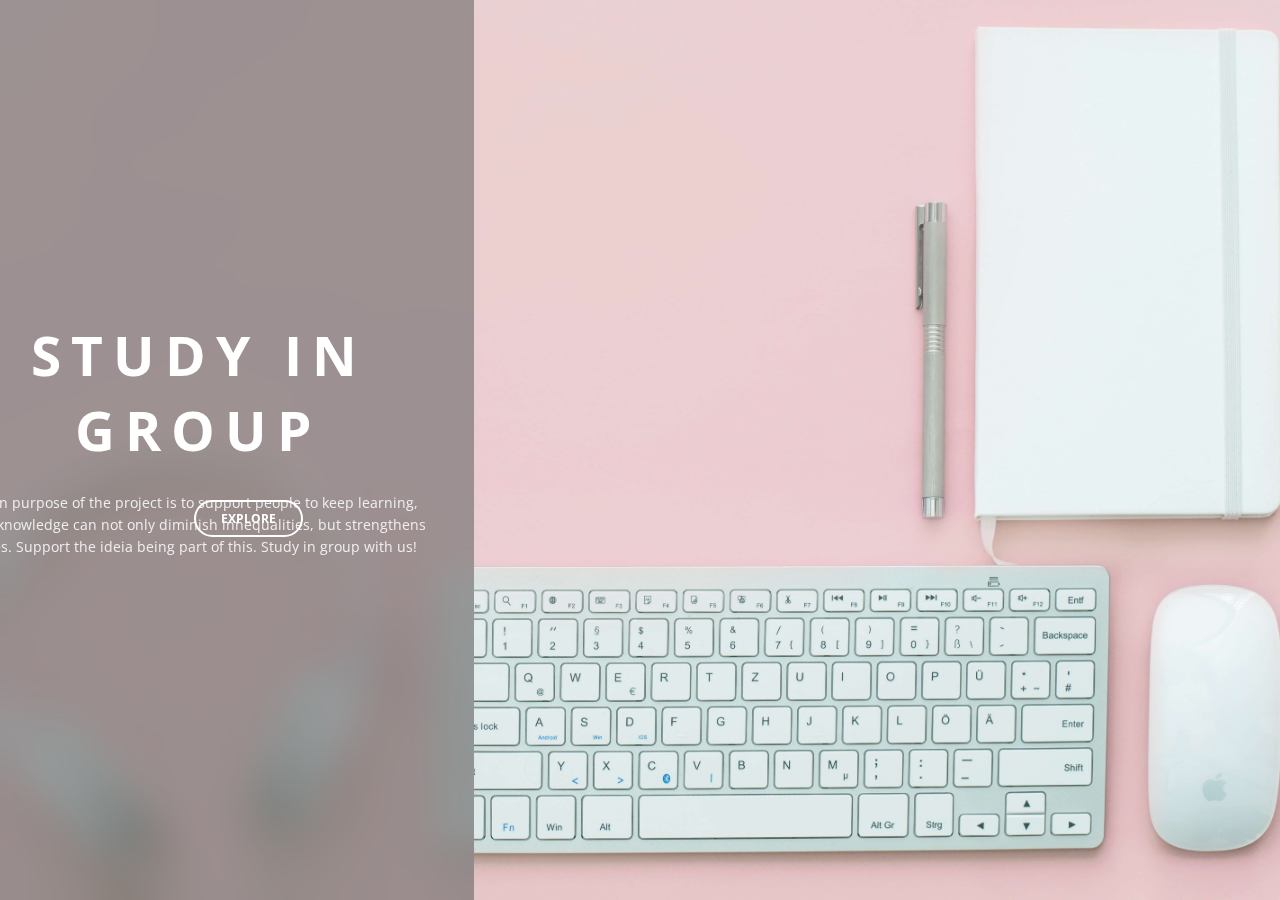
<file: hackathon_studygc/info_page/index.html>
<!DOCTYPE html>
<html lang="en">
<head> 
    <meta charset="UTF-8">
    <title>Study in a Group: Please Login!</title>
    <link rel="stylesheet" href="styles.css">
    <link rel="stylesheet" href="http://use.fontawesome.com/releases/v5.6.1/css/all.css">
</head>
<body>
    <div class="wrapper">
        <div class="navbar">
            <div class="btn">
                <a href='../login_page/index.html'>Explore</a>
            </div>
        </div>
    </div>

    <div class="cont">
        <div class="about">
            <h1>STUDY IN GROUP</h1>
            <p>The main purpose of the project is to support people to keep learning, because knowledge can not only diminish innequalities, but strengthens identities. 
                Support the ideia being part of this. Study in group with us!</p>
        </div>

    </div>

</body>
</html>
</file>
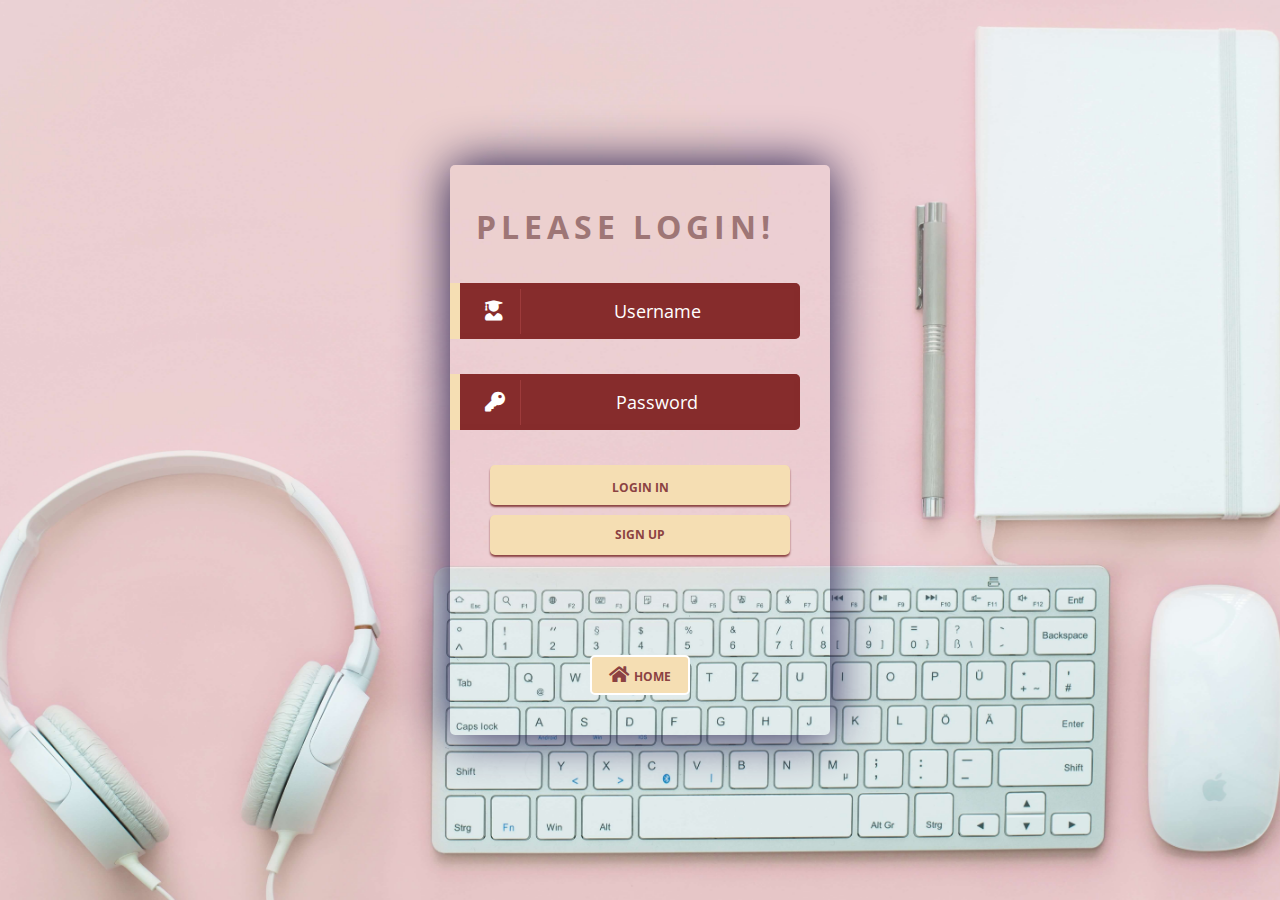
<file: hackathon_studygc/login_page/index.html>
<!DOCTYPE html>
<html lang="en">
<head> 
    <meta charset="UTF-8">
    <title>Study in a Group: Please Login!</title>
    <link rel="stylesheet" href="styles.css">
    <link rel="stylesheet" href="http://use.fontawesome.com/releases/v5.6.1/css/all.css">
</head>
<body>
<div class="wrapper">
    <div class="loginform">
        <div class="title">
            Please Login! 
        </div>
        <div class="input-form username">
            <input type="text" class="input" placeholder="Username">
            <i class="fas fa-user-graduate"></i>
        </div>
        <div class="input-form password">
            <input type="password" class="input" placeholder="Password">
            <i class="fas fa-key"></i>
        </div>
        <div class="btn">
            <a href='#'>Login in</a> <!--Link .html to the chatbot page-->
        </div>
        <div class="btn1">
            <a href='../register_page/index.html'>Sign up</a> <!--Link .html to the sign up page-->
        </div>
        <div class="btn2"><i class="fas fa-home"></i>
            <a href='../info_page/index.html'>Home</a> <!--Link .html to the sign up page-->
        </div>

    </div>
</div>

</body>
</html>
</file>
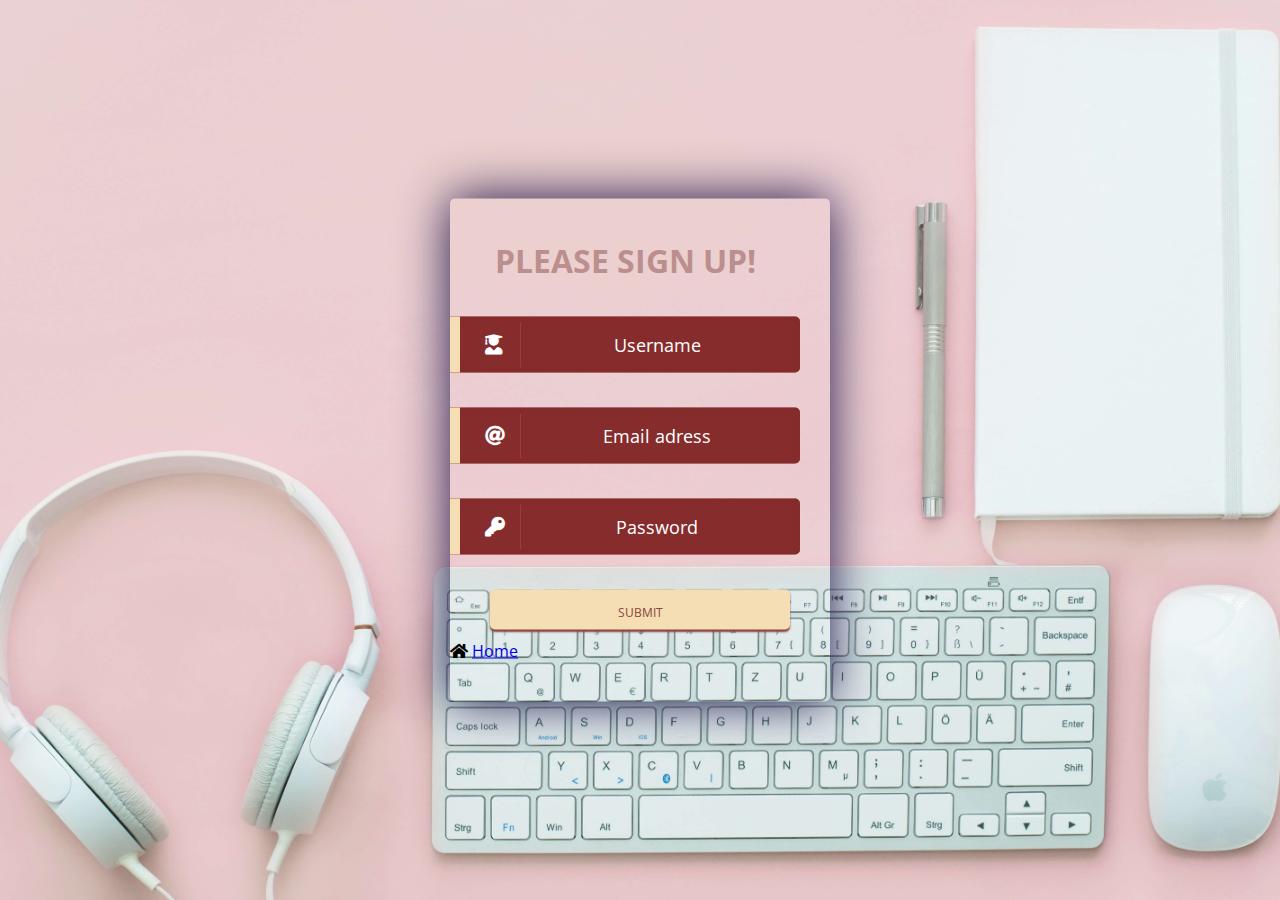
<file: hackathon_studygc/register_page/index.html>
<!DOCTYPE html>
<html lang="en">
<head> 
    <meta charset="UTF-8">
    <title>Study in a Group: Please Register!</title>
    <link rel="stylesheet" href="styles.css">
    <link rel="stylesheet" href="http://use.fontawesome.com/releases/v5.6.1/css/all.css">
</head>
<body>

<div class="wrapper">
    <div class="loginform">
        <div class="title">
            Please Sign up! 
        </div>
        <div class="input-form username">
            <input type="text" class="input" placeholder="Username">
            <i class="fas fa-user-graduate"></i>
        </div>
        <div class="input-form email">
            <input type="text" class="input" placeholder="Email adress">
            <i class="fas fa-at"></i> 
        </div>
        <div class="input-form password">
            <input type="password" class="input" placeholder="Password">
            <i class="fas fa-key"></i>
        </div>
        <div class="btn">
            <a href='../submitted_page/index.html'>Submit</a>
        </div>
        <div class="btn1"><i class="fas fa-home"></i>
            <a href='../info_page/index.html'>Home</a> <!--Link .html to the sign up page-->
        </div>
    </div>
</div>

</body>
</html>
</file>
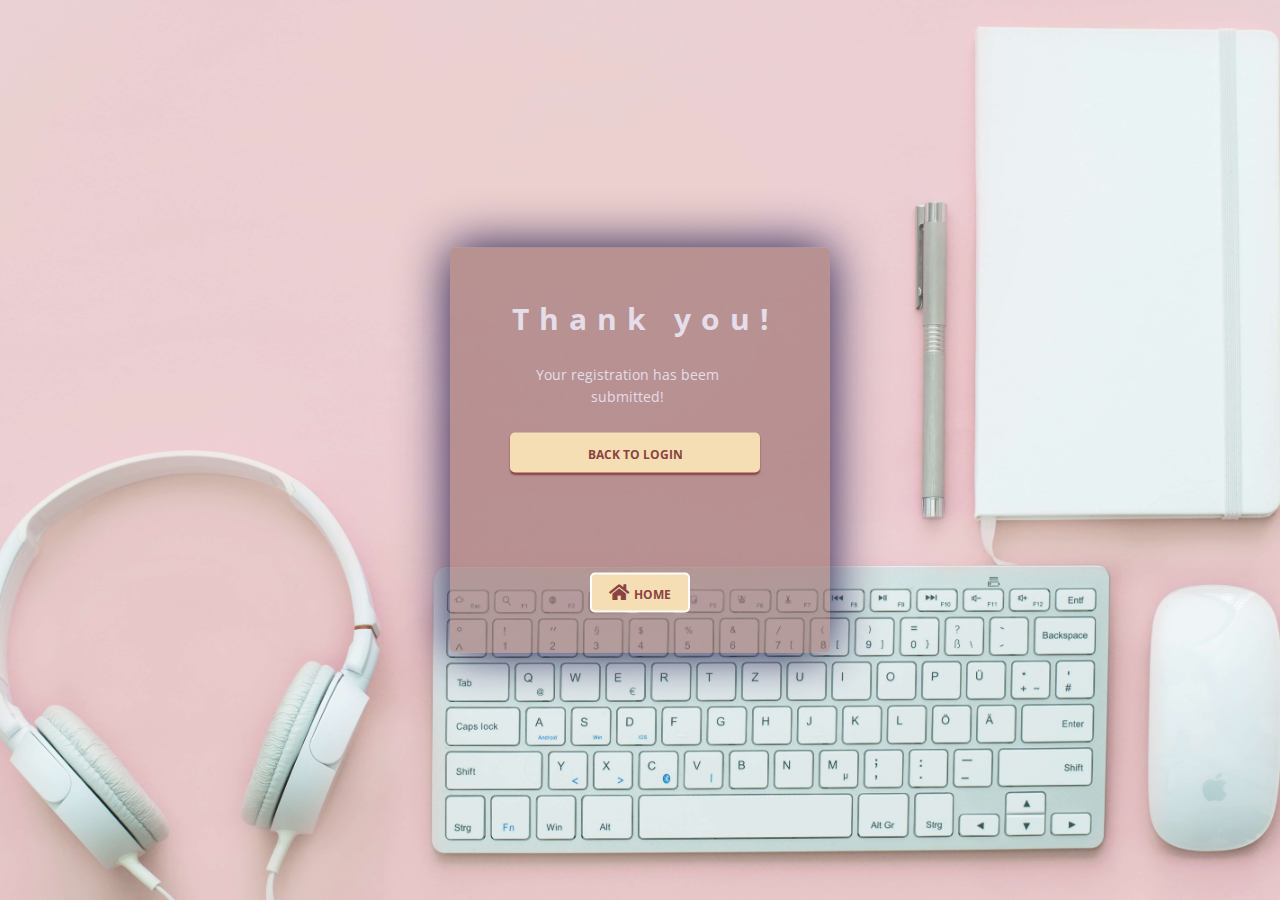
<file: hackathon_studygc/submitted_page/index.html>
<!DOCTYPE html>
<html lang="en">
<head> 
    <meta charset="UTF-8">
    <title>Study in a Group: Thank you!</title>
    <link rel="stylesheet" href="styles.css">
    <link rel="stylesheet" href="http://use.fontawesome.com/releases/v5.6.1/css/all.css">
</head>
<body>
    <div class="wrapper">
        <div class="loginform">

            <div class="about">
                <h1>Thank you!</h1>
                <p>Your registration has beem submitted!</p>
            </div>

            <div class="btn">
                <a href='../login_page/index.html'>Back to login</a> <!--Link .html to the login page-->
            </div>
            <div class="btn1"><i class="fas fa-home"></i>
                <a href='../info_page/index.html'>Home</a>
            </div>


    </div>

</body>
</html>
</file>
<file: hackathon_studygc/info_page/styles.css>
/*The fonts used are from GoogleFonts and are licensed under the Open Font License*/
/*The photos used are from Unsplash and are made to be used freely*/
/*The icons used are from Font Awesome and are open to be used*/
@import url('https://fonts.googleapis.com/css2?family=Open+Sans&display=swap');

*{
    margin:  0;
    padding: 0;
    box-sizing: border-box;
    outline: none;
    list-style: none;
    font-family: 'Open Sans', sans-serif;
}

.wrapper{
    width: 100%;
    height: 100vh;
    background-image: url(../intro_photo2.jpg);
    background-size: cover;
    background-position: center;
    position: relative;
}

.navbar{
    width: 90%;
    margin: auto;
    display: flex;
    align-items: center;
    justify-content: space-between;
    position: relative;
    z-index: 10;
}

.btn{
    margin-top: 500px;
    margin-left: 130px;
    padding: 8px 25px;
    background: transparent;
    outline: none;
    border: 2px solid #fff;
    border-radius: 20px;
    color:#fff;
    font-size: 12px;
    font-weight: bold;
    cursor: pointer;
}

.btn a{
    text-transform:  uppercase;
    text-decoration: none;
    color:#fff;
    font-size: 12px;
}

.btn:hover {
    padding: 8px 25px;
    background-color: wheat;
    border: 2px solid rgb(139, 66, 66);
}

.cont{
    width: 37%;
    height: 100vh;
    background: rgba(105, 103, 103, 0.6);
    backdrop-filter: blur(20px);
    position: absolute;
    left: 0;
    top: 0;

}

.about{
    width: 550px;
    color: #fff;
    position: absolute;
    right: 0;
    top: 50%;
    transform: translateY(-50%);
}

.about h1{
    text-align:center;
    font-size: 55px;
    margin-left: 0px;
    letter-spacing: 10px;
}

.about p{
    text-align: center;
    color: #f0eef1;
    font-size: 14px;
    margin: 25px 0;
    margin-left: auto;
    margin-right: 35px;
    line-height: 22px;
}


/*display based on the s.o */
::-webkit-input-placeholder{
    color: #fff;
}

::-moz-input-placeholder{
    color: #fff;
}

::-ms-input-placeholder{
    color: #fff;
}
</file>
<file: hackathon_studygc/login_page/styles.css>
/*The fonts used are from GoogleFonts and are licensed under the Open Font License*/
/*The photos used are from Unsplash and are made to be used freely*/
/*The icons used are from Font Awesome and are open to be used*/
@import url('https://fonts.googleapis.com/css2?family=Open+Sans&display=swap');

*{
    margin: 0;
    padding: 0;
    box-sizing: border-box;
    outline: none;
    list-style: none;
    font-family: 'Open Sans', sans-serif;
}

.wrapper{
    width: 100%;
    height: 100vh;
    background: url('../intro_photo2.jpg') no-repeat top center;
    background-size: cover;
}

.loginform{
    background: transparent; 
    position: absolute;
    top: 50%;
    left:50%;
    transform: translate(-50%, -50%);
    max-width: 380px;
    width: 100%;
    height: auto;
    border-radius: 5px;
    padding: 40px 30px 40px 0;
    box-shadow: 0 0 50px #1c1447;
}

.loginform .title{
    font-size: 32px;
    text-align: center;
    text-transform: uppercase;
    font-weight: bold;
    color: rgb(158, 118, 118);
    margin-bottom: 35px;
    margin-left: px;
    letter-spacing: 5px;

}

.input-form{
    margin-bottom: 35px;
    position: relative;

}

.input-form .input{
    width: 100%;
    padding: 16px;
    padding-left: 80px;
    font-size: 18px;
    text-align: center;
    border: transparent;
    color: #fff;
    border-top-right-radius: 5px;
    border-bottom-right-radius: 5px;
    background: rgb(134, 44, 44);
    box-shadow: inset 0 0 5px rgb(134, 44, 44);
    outline: none;
}

.input-form:before{
    content:"";
    position: absolute;
    top: 0;
    left: 0;
    width: 10px;
    height: 100%;
    background: wheat;
}

.input-form:after{
    content: "";
    position: absolute;
    top: 6px;
    left: 70px;
    width: 1px;
    height: 80%;
    background: rgb(158, 59, 59);
}

.btn{
    width: 300px;
    height: 40px;
    background: wheat;
    margin: 0 40px; /*distance from the text right side*/
    margin-bottom: 10px;
    text-align: center;
    border-radius: 5px;
    padding: 8px;
    box-shadow: 0 2px 2px;
    color: rgb(139, 66, 66);
    text-transform:  uppercase;
    text-decoration: none;
    font-size: 18px;
    font-weight: bold;
    cursor: pointer;
}

.btn:hover {
    padding: 5px;
    background-color: rgb(201, 176, 176);
    border: 2px solid rgb(139, 66, 66);
}

.btn a{
    color: rgb(139, 66, 66);
    text-transform:  uppercase;
    text-decoration: none;
    font-size: 12px;
}

.btn1{
    width: 300px;
    height: 40px;
    background: wheat;
    margin: 0 40px; /*distance from the right side*/
    text-align: center;
    border-radius: 5px;
    padding: 5px; /*distance text inside the square*/
    box-shadow: 0 2px 2px;
    color: rgb(139, 66, 66);
    text-transform:  uppercase;
    text-transform: translate(-20%, -30%);
    text-decoration: none;
    font-size: 18px;
    font-weight: bold;
    cursor: pointer;
}

.btn1 a{
    color: rgb(139, 66, 66);
    text-transform:  uppercase;
    text-decoration: none;
    font-size: 12px;
}

.btn1:hover {
    padding: 5px;
    background-color: rgb(201, 176, 176);
    border: 2px solid rgb(139, 66, 66);
}



.btn2 {
    margin-left: 140px ;
    width: 100px;
    height: 40px;
    margin-top: 100px;
    background: wheat;
    text-align: center;
    border-radius: 5px;
    padding: 5px; /*distance text inside the square*/
    border: 2px solid #fff;
    color: rgb(139, 66, 66);
    text-transform:  uppercase;
    text-transform: translate(-30%, -30%);
    text-decoration: none;
    font-size: 18px;
    font-weight: bold;
    cursor: pointer;
}

.btn2 a{
    color: rgb(139, 66, 66);
    text-transform:  uppercase;
    text-decoration: none;
    font-size: 12px;
    width: 10px;
}

.btn2:hover {
	background:  rgb(201, 176, 176);
	color: #fff;
}



.nav li {
    display: inline-block;
    font-size: 20px;
    padding: 20px;
    transition-duration: 0.4s;
    cursor: pointer;
  }

.input-form .fas{
    position: absolute;
    top: 18px;
    left: 35px;
    font-size: 20px;
    color:#fff;
}

/*display based on the s.o */
::-webkit-input-placeholder{
    color: #fff;
}

::-moz-input-placeholder{
    color: #fff;
}

::-ms-input-placeholder{
    color: #fff;
}
</file>
<file: hackathon_studygc/register_page/styles.css>
/*The fonts used are from GoogleFonts and are licensed under the Open Font License*/
/*The photos used are from Unsplash and are made to be used freely*/
/*The icons used are from Font Awesome and are open to be used*/
@import url('https://fonts.googleapis.com/css2?family=Open+Sans&display=swap');

*{
    margin: 0;
    padding: 0;
    box-sizing: border-box;
    outline: none;
    list-style: none;
    font-family: 'Open Sans', sans-serif;
}

.wrapper{
    width: 100%;
    height: 100vh;
    background: url('../intro_photo2.jpg') no-repeat top center;
    background-size: cover;
}

.loginform{
    background: transparent; 
    position: absolute;
    top: 50%;
    left:50%;
    transform: translate(-50%, -50%);
    max-width: 380px;
    width: 100%;
    height: auto;
    border-radius: 5px;
    padding: 40px 30px 40px 0;
    box-shadow: 0 0 50px #1c1447;
}

.loginform .title{
    font-size: 32px;
    text-align: center;
    text-transform: uppercase;
    font-weight: bold;
    color: rosybrown;
    margin-bottom: 35px;

}

.input-form{
    margin-bottom: 35px;
    position: relative;

}

.input-form .input{
    width: 100%;
    padding: 16px;
    padding-left: 80px;
    font-size: 18px;
    text-align: center;
    border: transparent;
    color: #fff;
    border-top-right-radius: 5px;
    border-bottom-right-radius: 5px;
    background: rgb(134, 44, 44);
    box-shadow: inset 0 0 5px rgb(134, 44, 44);
    outline: none;
}

.input-form:before{
    content:"";
    position: absolute;
    top: 0;
    left: 0;
    width: 10px;
    height: 100%;
    background: wheat;
}

.input-form:after{
    content: "";
    position: absolute;
    top: 6px;
    left: 70px;
    width: 1px;
    height: 80%;
    background: rgb(158, 59, 59);
}

.btn{
    width: 300px;
    height: 40px;
    background: wheat;
    margin: 0 40px; /*distance from the text right side*/
    margin-bottom: 10px;
    text-align: center;
    border-radius: 5px;
    padding: 8px;
    box-shadow: 0 2px 2px;
    color: rgb(139, 66, 66);
    text-transform:  uppercase;
    text-decoration: none;
    font-size: 18px;
}

.btn:hover {
    padding: 5px;
    background-color: rgb(201, 176, 176);
    border: 2px solid rgb(139, 66, 66);
}

.btn a{
    color: rgb(139, 66, 66);
    text-transform:  uppercase;
    text-decoration: none;
    font-size: 12px;
}

.input-form .fas{
    position: absolute;
    top: 18px;
    left: 35px;
    font-size: 20px;
    color:#fff;
}

::-webkit-input-placeholder{
    color: #fff;
}

::-moz-input-placeholder{
    color: #fff;
}

::-ms-input-placeholder{
    color: #fff;
}
</file>
<file: hackathon_studygc/submitted_page/styles.css>
/*The fonts used are from GoogleFonts and are licensed under the Open Font License*/
/*The photos used are from Unsplash and are made to be used freely*/
/*The icons used are from Font Awesome and are open to be used*/
@import url('https://fonts.googleapis.com/css2?family=Open+Sans&display=swap');

*{
    margin: 0;
    padding: 0;
    box-sizing: border-box;
    outline: none;
    list-style: none;
    font-family: 'Open Sans', sans-serif;
}

.wrapper{
    width: 100%;
    height: 100vh;
    background: url('../intro_photo2.jpg') no-repeat top center;
    background-size: cover;
}

.loginform{
    background: rgba(150, 103, 103, 0.6);
    backdrop-filter: blur (20px); 
    position: absolute;
    top: 50%;
    left:50%;
    transform: translate(-50%, -50%);
    max-width: 380px;
    width: 100%;
    height: auto;
    border-radius: 5px;
    padding: 50px 50px 40px 60px;
    box-shadow: 0 0 50px #1c1447;
}

.btn{
    width: 250px;
    height: 40px;
    background: wheat;
    margin: 0 auto; /*distance from the text right side*/
    margin-right: 50px;
    margin-bottom: 30px;
    text-align: center;
    border-radius: 5px;
    padding: 7px;
    box-shadow: 0 2px 2px;
    color: rgb(139, 66, 66);
    text-transform:  uppercase;
    text-decoration: none;
    font-size: 18px;
    font-weight: bold;
    cursor: pointer;
}

.btn a{
    color: rgb(139, 66, 66);
    text-transform:  uppercase;
    text-decoration: none;
    font-size: 12px;
}

.btn:hover {
    padding: 5px;
    background-color: rgb(201, 176, 176);
    border: 2px solid rgb(139, 66, 66);
}


.btn1 {
    margin-left: 80px ;
    width: 100px;
    height: 40px;
    margin-top: 100px;
    background: wheat;
    text-align: center;
    border-radius: 5px;
    padding: 5px; /*distance text inside the square*/
    border: 2px solid #fff;
    color: rgb(139, 66, 66);
    text-transform:  uppercase;
    text-transform: translate(-30%, -30%);
    text-decoration: none;
    font-size: 18px;
    font-weight: bold;
    cursor: pointer;
}

.btn1 a{
    color: rgb(139, 66, 66);
    text-transform:  uppercase;
    text-decoration: none;
    font-size: 12px;
    width: 10px;
}

.btn1:hover {
	background:  rgb(201, 176, 176);
	color: #fff;
}


.input-form .fas{
    position: absolute;
    top: 18px;
    left: 35px;
    font-size: 20px;
    color:#fff;
}

.about h1{
    text-align:center;
    font-size: 30px;
    margin-left: 0px;
    letter-spacing: 10px;
    color: #e5dde9;
}

.about p{
    text-align: center;
    color: #e5dde9;
    font-size: 14px;
    margin: 25px 0;
    margin-left: auto;
    margin-right: 35px;
    line-height: 22px;
}

::-webkit-input-placeholder{
    color: #fff;
}

::-moz-input-placeholder{
    color: #fff;
}

::-ms-input-placeholder{
    color: #fff;
}
</file>
